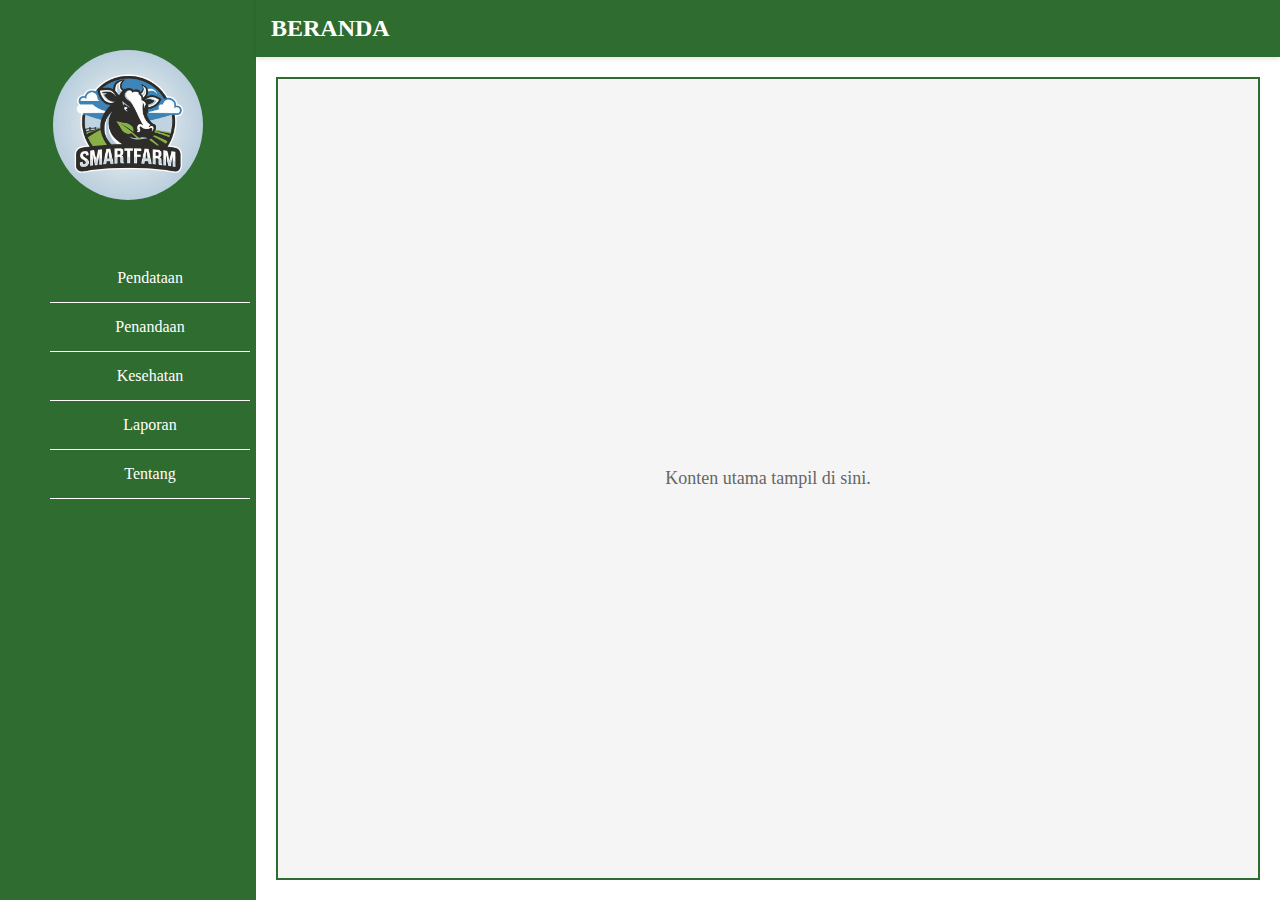
<file: beranda.html>
<!DOCTYPE html>
<html lang="en">
<head>
    <meta charset="UTF-8">
    <meta name="viewport" content="width=device-width, initial-scale=1.0">
    <title>Beranda</title>
    <style>
        *{
            margin: 0;
            padding: 0;
            box-sizing: border-box;
        }
         body {
            font-family: "Inknut Antiqua", serif;
            background-color: #ffffff;
        }

        .container {
            display: flex;
        }

        .sidebar {
            width: 20%;
            background-color: #2f6c2f;
            color: white;
            height: 100vh;
            padding-top: 20px;
            box-shadow: 2px 0 5px rgba(0, 0, 0, 0.1);
        }

        .sidebar .logo {
            text-align: center;
            margin-bottom: 20px;
        }

        .sidebar .logo img {
       
            width: 150px;
            height: 150px;
            border-radius: 50%;
            object-fit: cover;
            margin-bottom: 30px;
            margin-top: 30px;
        }
        

        .sidebar .menu {
            list-style: none;
            padding: 0;
            margin: 0;
        }

        .sidebar .menu li {
            margin-left: 50px;
            padding: 15px;
            text-align: center;
            border-bottom: 1px solid #ffffff; /* Garis di bawah menu */
            width: 200px;
            cursor: pointer;
        }

        .sidebar .menu li:hover {
            background-color: #3f7d3f;
        }

        .main-content {
            flex: 1;
            display: flex;
            flex-direction: column;
            background-color: white;
        }

        .header {
            background-color: #2f6c2f;
            color: white;
            padding: 15px;
            
            font-size: 24px;
            font-weight: bold;
            box-shadow: 0 2px 5px rgba(0, 0, 0, 0.1);
        }

        .content-box {
            flex: 1;
            margin: 20px;
            border: 2px solid #2f6c2f;
            background-color: #f5f5f5;
            padding: 20px;
            display: flex;
            align-items: center;
            justify-content: center;
        }

        .content-box p {
            color: #666;
            font-size: 18px;
        }
    </style>
</head>
<body>
    <div class="container">
        <!-- Sidebar -->
        <div class="sidebar">
            <div class="logo">
                <img src="img/icon.jpeg" alt="SmartFarm Icon">
            </div>
            <ul class="menu">
                <li>Pendataan</li>
                <li>Penandaan</li>
                <li>Kesehatan</li>
                <li>Laporan</li>
                <li>Tentang</li>
            </ul>
        </div>

        <!-- Main Content -->
        <div class="main-content">
            <!-- Header -->
            <div class="header">BERANDA</div>

            <!-- Content Box -->
            <div class="content-box">
                <p>Konten utama tampil di sini.</p>
            </div>
        </div>
    </div>
</body>
</html>
</file>
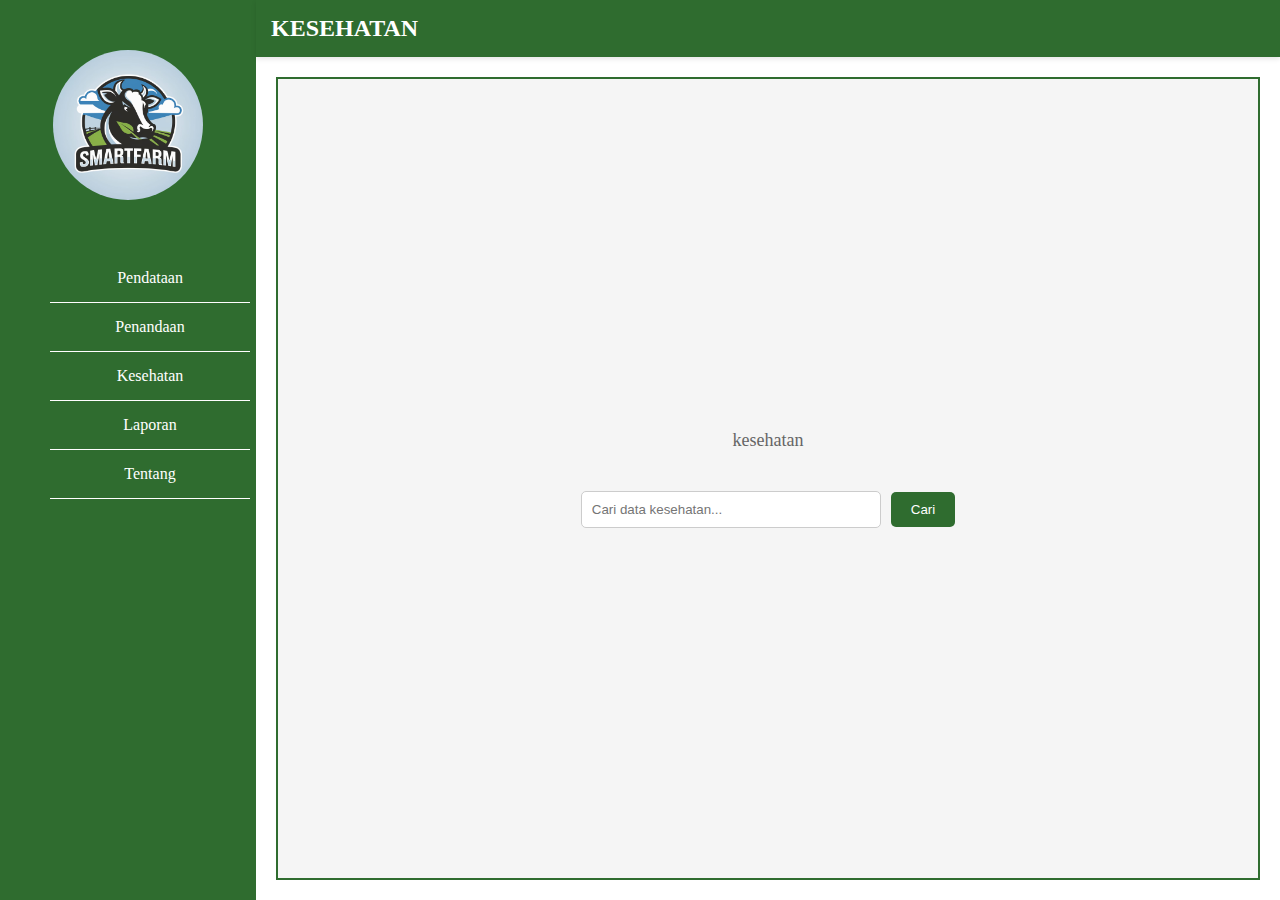
<file: kesehatan.html>
<!DOCTYPE html>
<html lang="en">
<head>
    <meta charset="UTF-8">
    <meta name="viewport" content="width=device-width, initial-scale=1.0">
    <title>Kesehatan</title>
    <style>
        * {
            margin: 0;
            padding: 0;
            box-sizing: border-box;
        }
        body {
            font-family: "Inknut Antiqua", serif;
            background-color: #ffffff;
        }

        .container {
            display: flex;
        }

        .sidebar {
            width: 20%;
            background-color: #2f6c2f;
            color: white;
            height: 100vh;
            padding-top: 20px;
            box-shadow: 2px 0 5px rgba(0, 0, 0, 0.1);
        }

        .sidebar .logo {
            text-align: center;
            margin-bottom: 20px;
        }

        .sidebar .logo img {
            width: 150px;
            height: 150px;
            border-radius: 50%;
            object-fit: cover;
            margin-bottom: 30px;
            margin-top: 30px;
        }

        .sidebar .menu {
            list-style: none;
            padding: 0;
            margin: 0;
        }

        .sidebar .menu li {
            margin-left: 50px;
            padding: 15px;
            text-align: center;
            border-bottom: 1px solid #ffffff;
            width: 200px;
            cursor: pointer;
        }

        .sidebar .menu li:hover {
            background-color: #3f7d3f;
        }

        .main-content {
            flex: 1;
            display: flex;
            flex-direction: column;
            background-color: white;
        }

        .header {
            background-color: #2f6c2f;
            color: white;
            padding: 15px;
            font-size: 24px;
            font-weight: bold;
            box-shadow: 0 2px 5px rgba(0, 0, 0, 0.1);
        }

        .content-box {
            flex: 1;
            margin: 20px;
            border: 2px solid #2f6c2f;
            background-color: #f5f5f5;
            padding: 20px;
            display: flex;
            flex-direction: column;
            align-items: center;
            justify-content: center;
        }

        .content-box p {
            color: #666;
            font-size: 18px;
            margin-bottom: 20px;
        }

        .search-container {
            display: flex;
            justify-content: center;
            align-items: center;
            margin-top: 20px;
        }

        .search-container input[type="text"] {
            width: 300px;
            padding: 10px;
            border: 1px solid #ccc;
            border-radius: 5px;
            margin-right: 10px;
        }

        .search-container button {
            padding: 10px 20px;
            background-color: #2f6c2f;
            color: white;
            border: none;
            border-radius: 5px;
            cursor: pointer;
        }

        .search-container button:hover {
            background-color: #3f7d3f;
        }
    </style>
</head>
<body>
    <div class="container">
        <!-- Sidebar -->
        <div class="sidebar">
            <div class="logo">
                <img src="img/icon.jpeg" alt="SmartFarm Icon">
            </div>
            <ul class="menu">
                <li>Pendataan</li>
                <li>Penandaan</li>
                <li>Kesehatan</li>
                <li>Laporan</li>
                <li>Tentang</li>
            </ul>
        </div>

        <!-- Main Content -->
        <div class="main-content">
            <!-- Header -->
            <div class="header">KESEHATAN</div>

            <!-- Content Box -->
            <div class="content-box">
                <p> kesehatan</p>
                <div class="search-container">
                    <input type="text" placeholder="Cari data kesehatan...">
                    <button>Cari</button>
                </div>
            </div>
        </div>
    </div>
</body>
</html>
</file>
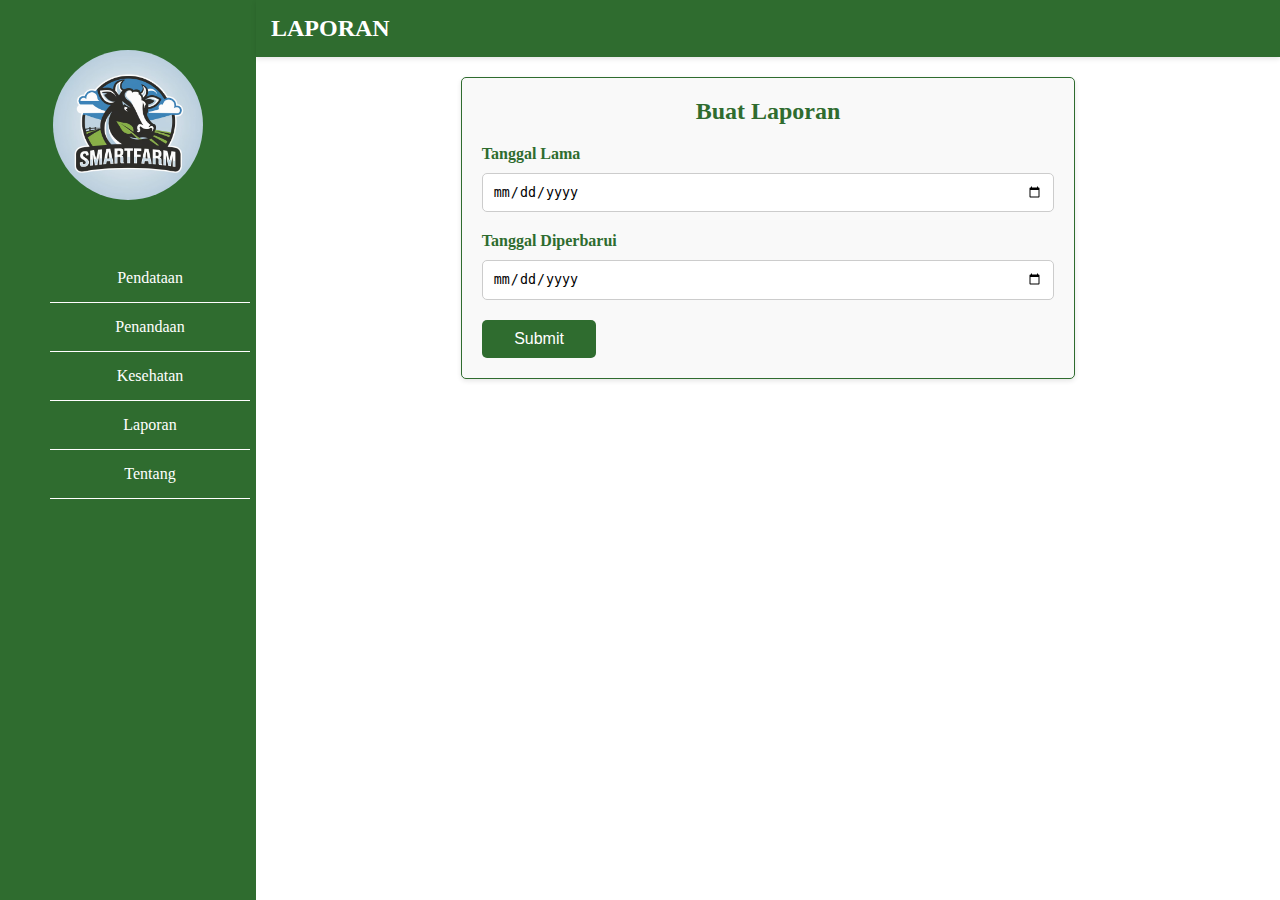
<file: laporan.html>
<!DOCTYPE html>
<html lang="en">
<head>
    <meta charset="UTF-8">
    <meta name="viewport" content="width=device-width, initial-scale=1.0">
    <title>Laporan</title>
    <style>
        * {
            margin: 0;
            padding: 0;
            box-sizing: border-box;
        }

        body {
            font-family: "Inknut Antiqua", serif;
            background-color: #ffffff;
        }

        .container {
            display: flex;
        }

        /* Sidebar dan Header (Tetap seperti aslinya) */
        .sidebar {
            width: 20%;
            background-color: #2f6c2f;
            color: white;
            height: 100vh;
            padding-top: 20px;
            box-shadow: 2px 0 5px rgba(0, 0, 0, 0.1);
        }

        .sidebar .logo {
            text-align: center;
            margin-bottom: 20px;
        }

        .sidebar .logo img {
            width: 150px;
            height: 150px;
            border-radius: 50%;
            object-fit: cover;
            margin-bottom: 30px;
            margin-top: 30px;
        }

        .sidebar .menu {
            list-style: none;
            padding: 0;
            margin: 0;
        }

        .sidebar .menu li {
            margin-left: 50px;
            padding: 15px;
            text-align: center;
            border-bottom: 1px solid #ffffff; /* Garis di bawah menu */
            width: 200px;
            cursor: pointer;
        }

        .sidebar .menu li:hover {
            background-color: #3f7d3f;
        }

        .main-content {
            flex: 1;
            display: flex;
            flex-direction: column;
            background-color: white;
        }

        .header {
            background-color: #2f6c2f;
            color: white;
            padding: 15px;
            font-size: 24px;
            font-weight: bold;
            box-shadow: 0 2px 5px rgba(0, 0, 0, 0.1);
        }

        /* Bagian Form Laporan */
        .form-container {
            margin: 20px auto;
            padding: 20px;
            border: 1px solid #2f6c2f;
            border-radius: 5px;
            background-color: #f9f9f9;
            width: 60%;
            box-shadow: 0 2px 5px rgba(0, 0, 0, 0.1);
        }

        .form-container h2 {
            text-align: center;
            color: #2f6c2f;
            margin-bottom: 20px;
        }

        .form-container label {
            display: block;
            margin-bottom: 10px;
            font-weight: bold;
            color: #2f6c2f;
        }

        .form-container input {
            width: 100%;
            padding: 10px;
            margin-bottom: 20px;
            border: 1px solid #ccc;
            border-radius: 5px;
        }

        .form-container button {
            width: 20%;
            padding: 10px;
            background-color: #2f6c2f;
            color: white;
            border: none;
            border-radius: 5px;
            font-size: 16px;
            cursor: pointer;
        }

        .form-container button:hover {
            background-color: #3f7d3f;
        }
    </style>
</head>
<body>
    <div class="container">
        <!-- Sidebar -->
        <div class="sidebar">
            <div class="logo">
                <img src="img/icon.jpeg" alt="SmartFarm Icon">
            </div>
            <ul class="menu">
                <li>Pendataan</li>
                <li>Penandaan</li>
                <li>Kesehatan</li>
                <li>Laporan</li>
                <li>Tentang</li>
            </ul>
        </div>

        <!-- Main Content -->
        <div class="main-content">
            <!-- Header -->
            <div class="header">LAPORAN</div>

            <!-- Form Laporan -->
            <div class="form-container">
                <h2>Buat Laporan</h2>
                <form>
                    <label for="tanggal-lama">Tanggal Lama</label>
                    <input type="date" id="tanggal-lama" name="tanggal-lama">

                    <label for="tanggal-baru">Tanggal Diperbarui</label>
                    <input type="date" id="tanggal-baru" name="tanggal-baru">

                    <button type="submit">Submit</button>
                </form>
            </div>
        </div>
    </div>
</body>
</html>
</file>
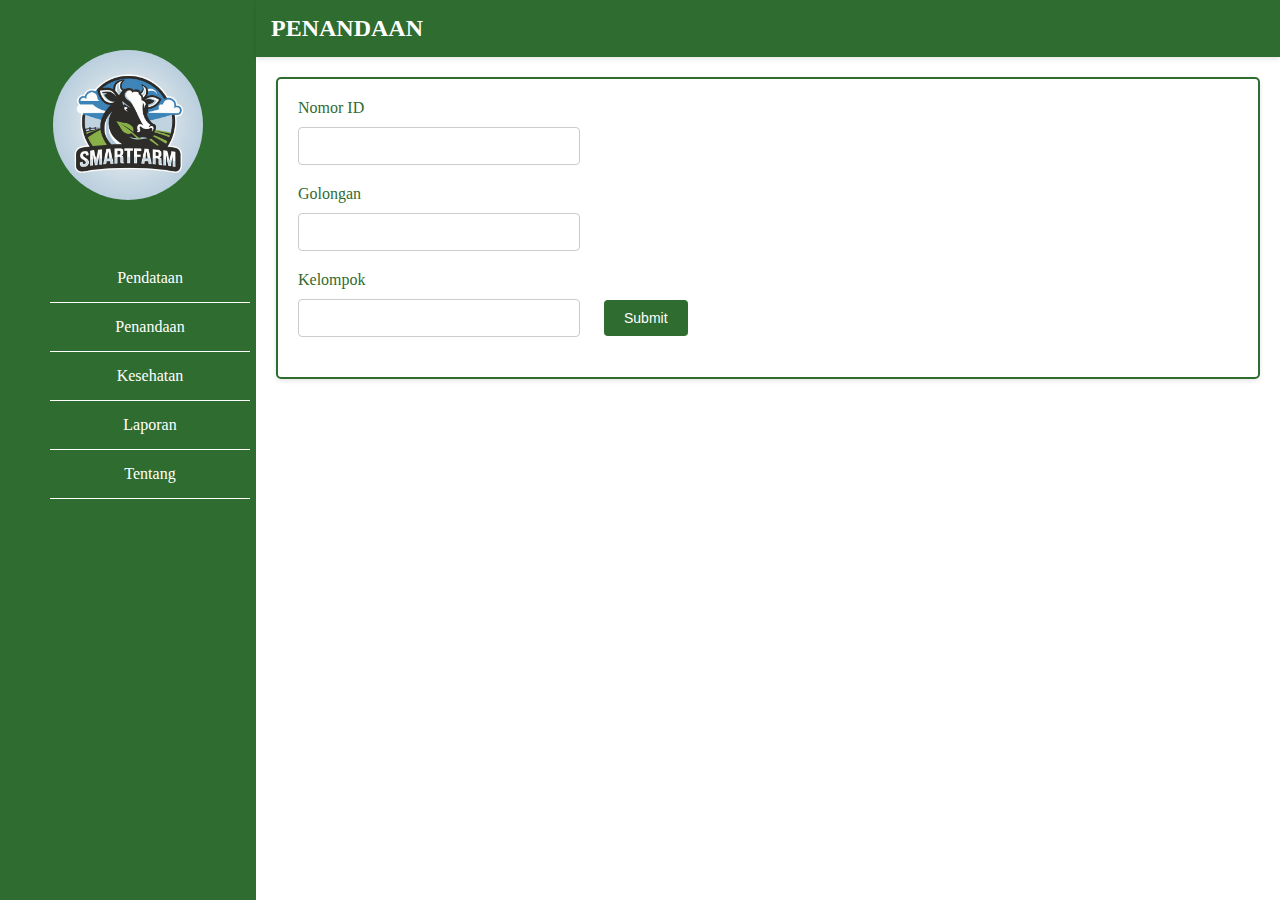
<file: penandaan.html>
<!DOCTYPE html>
<html lang="en">
<head>
    <meta charset="UTF-8">
    <meta name="viewport" content="width=device-width, initial-scale=1.0">
    <title>Penandaan</title>
    <style>
         *{
            margin: 0;
            padding: 0;
            box-sizing: border-box;
        }
         body {
            font-family: "Inknut Antiqua", serif;
            background-color: #ffffff;
        }

        .container {
            display: flex;
        }

        .sidebar {
            width: 20%;
            background-color: #2f6c2f;
            color: white;
            height: 100vh;
            padding-top: 20px;
            box-shadow: 2px 0 5px rgba(0, 0, 0, 0.1);
        }

        .sidebar .logo {
            text-align: center;
            margin-bottom: 20px;
        }

        .sidebar .logo img {
            width: 150px;
            height: 150px;
            border-radius: 50%;
            object-fit: cover;
            margin-bottom: 30px;
            margin-top: 30px;
        }

        .sidebar .menu {
            list-style: none;
            padding: 0;
            margin: 0;
        }

        .sidebar .menu li {
            margin-left: 50px;
            padding: 15px;
            text-align: center;
            border-bottom: 1px solid #ffffff; /* Garis di bawah menu */
            width: 200px;
            cursor: pointer;
        }

        .sidebar .menu li:hover {
            background-color: #3f7d3f;
        }

        .main-content {
            flex: 1;
            display: flex;
            flex-direction: column;
            background-color: white;
        }

        .header {
            background-color: #2f6c2f;
            color: white;
            padding: 15px;
            font-size: 24px;
            font-weight: bold;
            box-shadow: 0 2px 5px rgba(0, 0, 0, 0.1);
        }

        .form-container {
            margin: 20px;
            padding: 20px;
            border: 2px solid #2f6c2f;
            border-radius: 5px;
            background-color: #ffffff;
            box-shadow: 0 2px 5px rgba(0, 0, 0, 0.1);
        }

        .form-container label {
            display: block;
            margin-bottom: 10px;
            font-size: 16px;
            color: #2f6c2f;
        }

        .form-container input[type="text"] {
            width: 30%;
            padding: 10px;
            margin-bottom: 20px;
            border: 1px solid #cccccc;
            border-radius: 4px;
            font-size: 14px;
        }

        .form-container input[type="submit"] {
            background-color: #2f6c2f;
            color: white;
            padding: 10px 20px;
            border: none;
            border-radius: 4px;
            cursor: pointer;
            font-size: 14px;
            margin-left: 20px;
        }

        .form-container input[type="submit"]:hover {
            background-color: #3f7d3f;
        }
    </style>
</head>
<body>
    <div class="container">
        <!-- Sidebar -->
        <div class="sidebar">
            <div class="logo">
                <img src="img/icon.jpeg" alt="SmartFarm Icon">
            </div>
            <ul class="menu">
                <li>Pendataan</li>
                <li>Penandaan</li>
                <li>Kesehatan</li>
                <li>Laporan</li>
                <li>Tentang</li>
            </ul>
        </div>

        <!-- Main Content -->
        <div class="main-content">
            <!-- Header -->
            <div class="header">PENANDAAN</div>

            <!-- Form Container -->
            <div class="form-container">
                <form>
                    <label for="id">Nomor ID</label>
                    <input type="text" id="id" name="id">

                    <label for="golongan">Golongan</label>
                    <input type="text" id="golongan" name="golongan">

                    <label for="kelompok">Kelompok</label>
                    <input type="text" id="kelompok" name="kelompok">

                    <input type="submit" value="Submit">
                </form>
            </div>
        </div>
    </div>
</body>
</html>
</file>
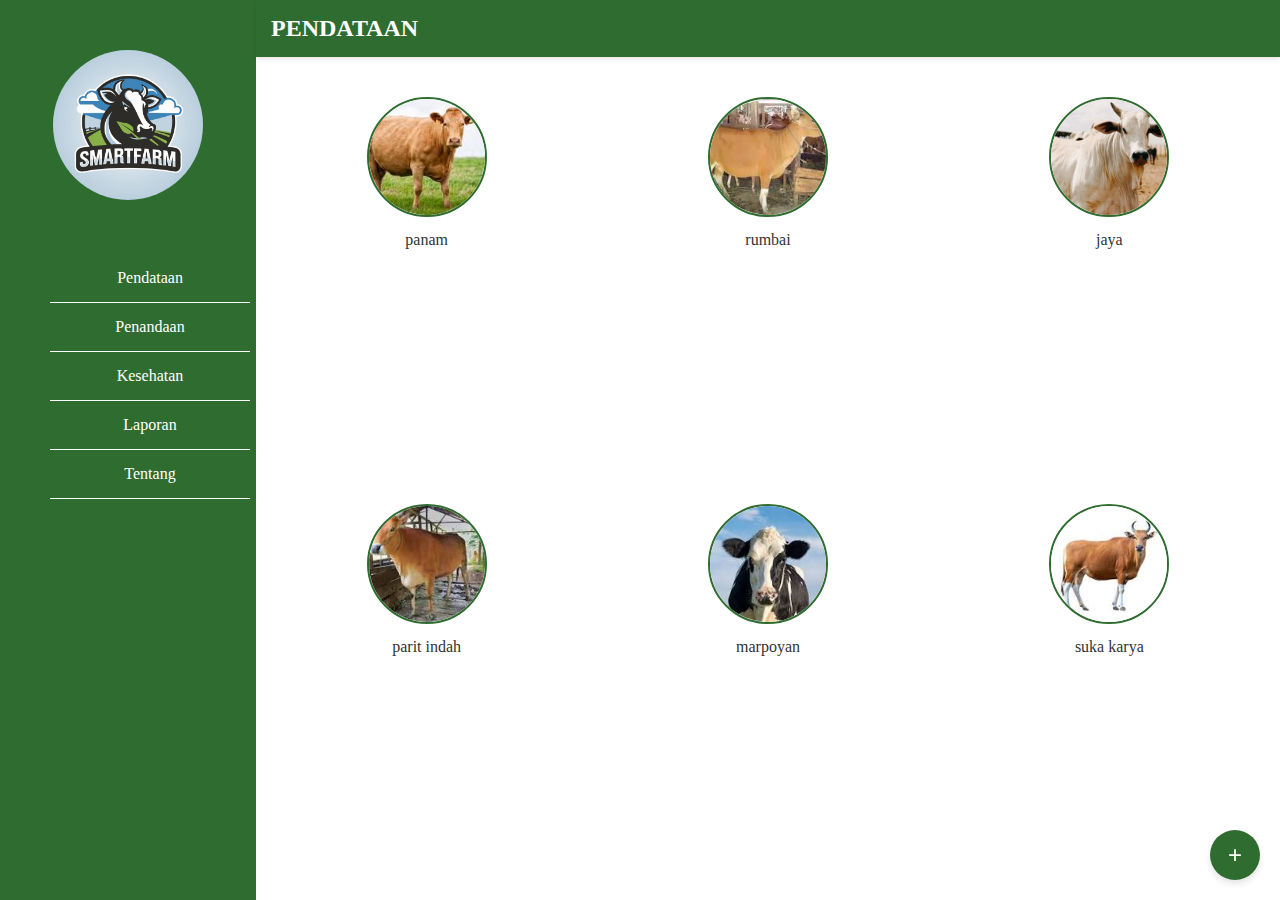
<file: pendataan1.html>
<!DOCTYPE html>
<html lang="en">
<head>
    <meta charset="UTF-8">
    <meta name="viewport" content="width=device-width, initial-scale=1.0">
    <title>Pendataan</title>
    <style>
        * {
            margin: 0;
            padding: 0;
            box-sizing: border-box;
        }

        body {
            font-family: "Inknut Antiqua", serif;
            background-color: #ffffff;
        }

        .container {
            display: flex;
        }

        .sidebar {
            width: 20%;
            background-color: #2f6c2f;
            color: white;
            height: 100vh;
            padding-top: 20px;
            box-shadow: 2px 0 5px rgba(0, 0, 0, 0.1);
        }

        .sidebar .logo {
            text-align: center;
            margin-bottom: 20px;
        }

        .sidebar .logo img {
            width: 150px;
            height: 150px;
            border-radius: 50%;
            object-fit: cover;
            margin-bottom: 30px;
            margin-top: 30px;
        }

        .sidebar .menu {
            list-style: none;
            padding: 0;
            margin: 0;
        }

        .sidebar .menu li {
            margin-left: 50px;
            padding: 15px;
            text-align: center;
            border-bottom: 1px solid #ffffff; /* Garis di bawah menu */
            width: 200px;
            cursor: pointer;
        }

        .sidebar .menu li:hover {
            background-color: #3f7d3f;
        }

        .main-content {
            flex: 1;
            display: flex;
            flex-direction: column;
            background-color: white;
        }

        .header {
            background-color: #2f6c2f;
            color: white;
            padding: 15px;
            font-size: 24px;
            font-weight: bold;
            box-shadow: 0 2px 5px rgba(0, 0, 0, 0.1);
          
        }

    .content-box {
    flex: 1;
    margin-top: 30px;
    display: grid;
    grid-template-columns: repeat(3, 1fr);
    
}

.grid-container {
            display: grid;
            grid-template-columns: repeat(3, 1fr);
            gap: 30px;
            justify-items: center;
            margin-top: 20px;
        }

        .grid-item {
            text-align: center;
        }

        .grid-item img {
            width: 120px;
            height: 120px;
            border-radius: 50%; /* Membuat gambar berbentuk lingkaran */
            object-fit: cover;
            border: 2px solid #000000; /* Garis hitam di tepi gambar */
        }

        .grid-item p {
            margin-top: 10px;
            font-size: 16px;
            color: #333333;
        }

/* Tombol Plus di Kanan Bawah */
.add-btn {
    position: fixed; 
    bottom: 20px; 
    right: 20px;
    width: 50px;
    height: 50px;
    background-color: #2f6c2f; 
    color: white;
    font-size: 24px;
    border: none;
    border-radius: 50%; 
    cursor: pointer;
    box-shadow: 0 4px 6px rgba(0, 0, 0, 0.1);
    transition: transform 0.2s ease;
}

.add-btn:hover {
    background-color: #3f7d3f;
    transform: scale(1.1); /* Efek membesar saat hover */
}


        .content-box .grid-item {
            text-align: center;
            padding: 10px;
        }

        .content-box .grid-item img {
            width: 120px;
            height: 120px;
            border-radius: 50%;
            object-fit: cover;
            border: 2px solid #2f6c2f;
        }

        .content-box .grid-item p {
            margin-top: 10px;
            font-size: 16px;
            color: #333;
        }
    </style>
</head>
<body>
    <div class="container">
        <!-- Sidebar -->
        <div class="sidebar">
            <div class="logo">
                <img src="img/icon.jpeg" alt="SmartFarm Icon">
            </div>
            <ul class="menu">
                <li>Pendataan</li>
                <li>Penandaan</li>
                <li>Kesehatan</li>
                <li>Laporan</li>
                <li>Tentang</li>
            </ul>
        </div>

        <!-- Main Content -->
        <div class="main-content">
            <!-- Header -->
            <div class="header">PENDATAAN</div>

            <!-- Content Box -->
            <div class="content-box">
                <div class="grid-item">
                    <img src="img/panam.jpg" alt="Panam">
                    <p>panam</p>
                </div>
                <div class="grid-item">
                    <img src="img/rumbai.jpg" alt="Rumbai">
                    <p>rumbai</p>
                </div>
                <div class="grid-item">
                    <img src="img/jaya.webp" alt="Jaya">
                    <p>jaya</p>
                </div>
                <div class="grid-item">
                    <img src="img/paritindah.jpeg" alt="Parit Indah">
                    <p>parit indah</p>
                </div>
                <div class="grid-item">
                    <img src="img/marpoyan.jpeg" alt="Marpoyan">
                    <p>marpoyan</p>
                </div>
                <div class="grid-item">
                    <img src="img/sukakarya.jpeg" alt="Suka Karya">
                    <p>suka karya</p>
                </div>
                <button class="add-btn">+</button>
            </div>
        </div>
    </div>
</body>
</html>
</file>
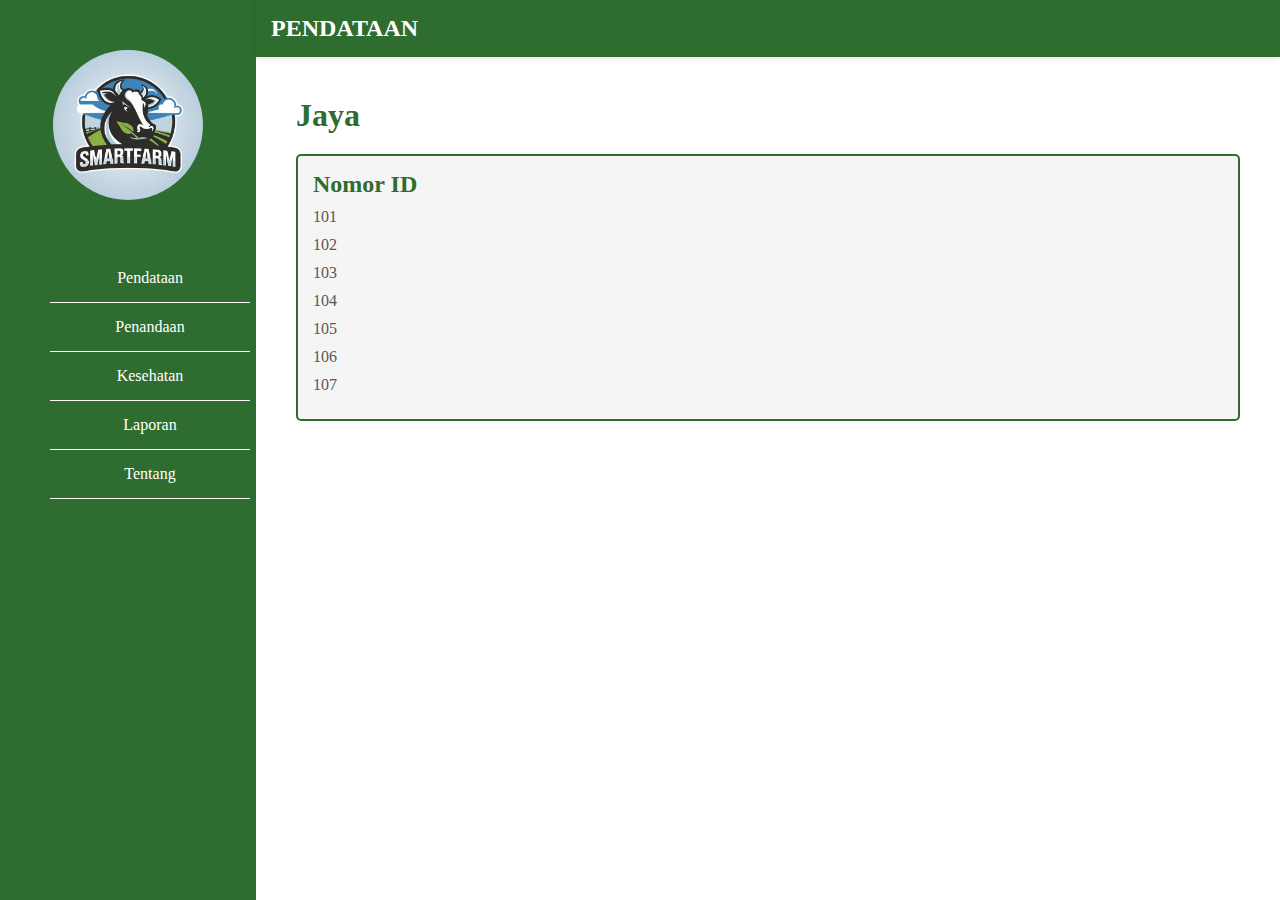
<file: pendataan2.html>
<!DOCTYPE html>
<html lang="en">
<head>
    <meta charset="UTF-8">
    <meta name="viewport" content="width=device-width, initial-scale=1.0">
    <title>Pendataan</title>
    <style>
        * {
            margin: 0;
            padding: 0;
            box-sizing: border-box;
        }

        body {
            font-family: "Inknut Antiqua", serif;
            background-color: #ffffff;
        }

        .container {
            display: flex;
        }

        .sidebar {
            width: 20%;
            background-color: #2f6c2f;
            color: white;
            height: 100vh;
            padding-top: 20px;
            box-shadow: 2px 0 5px rgba(0, 0, 0, 0.1);
        }

        .sidebar .logo {
            text-align: center;
            margin-bottom: 20px;
        }

        .sidebar .logo img {
            width: 150px;
            height: 150px;
            border-radius: 50%;
            object-fit: cover;
            margin-bottom: 30px;
            margin-top: 30px;
        }

        .sidebar .menu {
            list-style: none;
            padding: 0;
            margin: 0;
        }

        .sidebar .menu li {
            margin-left: 50px;
            padding: 15px;
            text-align: center;
            border-bottom: 1px solid #ffffff;
            width: 200px;
            cursor: pointer;
        }

        .sidebar .menu li:hover {
            background-color: #3f7d3f;
        }

        .main-content {
            flex: 1;
            display: flex;
            flex-direction: column;
            background-color: white;
        }

        .header {
            background-color: #2f6c2f;
            color: white;
            padding: 15px;
            font-size: 24px;
            font-weight: bold;
            box-shadow: 0 2px 5px rgba(0, 0, 0, 0.1);
        }

        .content {
            margin: 20px;
            padding: 20px;
        }

        .content h1 {
            color: #2f6c2f;
            margin-bottom: 20px;
        }

        .content .description {
            background-color: #f5f5f5;
            padding: 15px;
            border: 2px solid #2f6c2f;
            border-radius: 5px;
        }

        .content .description h2 {
            margin-bottom: 10px;
            color: #2f6c2f;
        }

        .content .description p {
            font-size: 16px;
            color: #555;
            margin: 10px 0;
        }
    </style>
</head>
<body>
    <div class="container">
        <!-- Sidebar -->
        <div class="sidebar">
            <div class="logo">
                <img src="img/icon.jpeg" alt="SmartFarm Icon">
            </div>
            <ul class="menu">
                <li>Pendataan</li>
                <li>Penandaan</li>
                <li>Kesehatan</li>
                <li>Laporan</li>
                <li>Tentang</li>
            </ul>
        </div>

        <!-- Main Content -->
        <div class="main-content">
            <!-- Header -->
            <div class="header">PENDATAAN</div>

            <!-- Content -->
            <div class="content">
                <h1>Jaya</h1>
                <div class="description">
                    <h2>Nomor ID</h2>
                    <p>101</p>
                    <p>102</p>
                    <p>103</p>
                    <p>104</p>
                    <p>105</p>
                    <p>106</p>
                    <p>107</p>
                </div>
            </div>
        </div>
    </div>
</body>
</html>
</file>
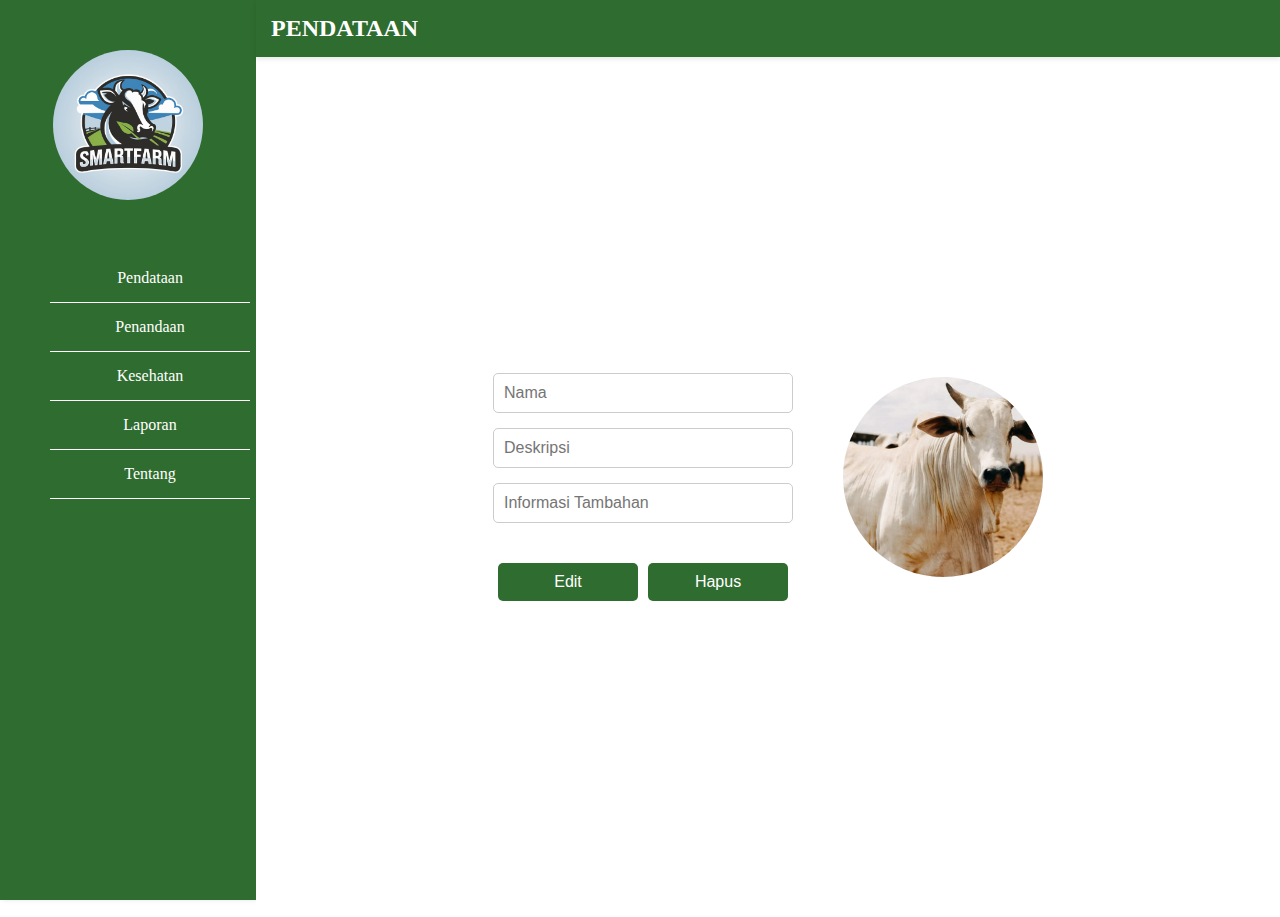
<file: pendataan3.html>
<!DOCTYPE html>
<html lang="en">
<head>
    <meta charset="UTF-8">
    <meta name="viewport" content="width=device-width, initial-scale=1.0">
    <title>Pendataan</title>
    <style>
        * {
            margin: 0;
            padding: 0;
            box-sizing: border-box;
        }

        body {
            font-family: "Inknut Antiqua", serif;
            background-color: #ffffff;
        }

        .container {
            display: flex;
        }

        .sidebar {
            width: 20%;
            background-color: #2f6c2f;
            color: white;
            height: 100vh;
            padding-top: 20px;
            box-shadow: 2px 0 5px rgba(0, 0, 0, 0.1);
        }

        .sidebar .logo {
            text-align: center;
            margin-bottom: 20px;
        }

        .sidebar .logo img {
            width: 150px;
            height: 150px;
            border-radius: 50%;
            object-fit: cover;
            margin-bottom: 30px;
            margin-top: 30px;
        }

        .sidebar .menu {
            list-style: none;
            padding: 0;
            margin: 0;
        }

        .sidebar .menu li {
            margin-left: 50px;
            padding: 15px;
            text-align: center;
            border-bottom: 1px solid #ffffff;
            width: 200px;
            cursor: pointer;
        }

        .sidebar .menu li:hover {
            background-color: #3f7d3f;
        }

        .main-content {
            flex: 1;
            display: flex;
            flex-direction: column;
            background-color: white;
        }

        .header {
            background-color: #2f6c2f;
            color: white;
            padding: 15px;
            font-size: 24px;
            font-weight: bold;
            box-shadow: 0 2px 5px rgba(0, 0, 0, 0.1);
        }

        .content {
            margin: 20px;
            display: flex;
            justify-content: center;
            align-items: center; /* Membawa konten ke tengah secara vertikal */
            height: calc(100vh - 80px); /* Memastikan area tengah sesuai layar */
            gap: 50px;
        }

        .form-section {
            width: 300px;
            display: flex;
            flex-direction: column;
            align-items: flex-start;
        }

        .form-group {
            display: flex;
            flex-direction: column;
            gap: 15px;
            margin-bottom: 20px;
            width: 100%;
        }

        .form-group input {
            width: 100%;
            padding: 10px;
            font-size: 16px;
            border: 1px solid #ccc;
            border-radius: 5px;
        }

        .button-group {
            margin-top: 20px;
            width: 100%;
            display: flex;
            justify-content: space-between;
        }

        .button-group button {
            padding: 10px 20px;
            font-size: 16px;
            color: white;
            background-color: #2f6c2f;
            border: none;
            border-radius: 5px;
            cursor: pointer;
            flex: 1;
            margin: 0 5px;
        }

        .button-group button:hover {
            background-color: #3f7d3f;
        }

        .image-section {
            display: flex;
            flex-direction: column;
            align-items: center;
        }

        .image-section img {
            width: 200px;
            height: 200px;
            border-radius: 50%;
            margin-bottom: 20px;
        }
    </style>
</head>
<body>
    <div class="container">
        <!-- Sidebar -->
        <div class="sidebar">
            <div class="logo">
                <img src="img/icon.jpeg" alt="SmartFarm Icon">
            </div>
            <ul class="menu">
                <li>Pendataan</li>
                <li>Penandaan</li>
                <li>Kesehatan</li>
                <li>Laporan</li>
                <li>Tentang</li>
            </ul>
        </div>

        <!-- Main Content -->
        <div class="main-content">
            <!-- Header -->
            <div class="header">PENDATAAN</div>

            <!-- Content -->
            <div class="content">
                <!-- Form Section -->
                <div class="form-section">
                    <div class="form-group">
                        <input type="text" placeholder="Nama">
                        <input type="text" placeholder="Deskripsi">
                        <input type="text" placeholder="Informasi Tambahan">
                    </div>
                    <!-- Tombol -->
                    <div class="button-group">
                        <button>Edit</button>
                        <button>Hapus</button>
                    </div>
                </div>

                <!-- Foto Sapi -->
                <div class="image-section">
                    <img src="img/jaya.webp" alt="Cow">
                </div>
            </div>
        </div>
    </div>
</body>
</html>
</file>
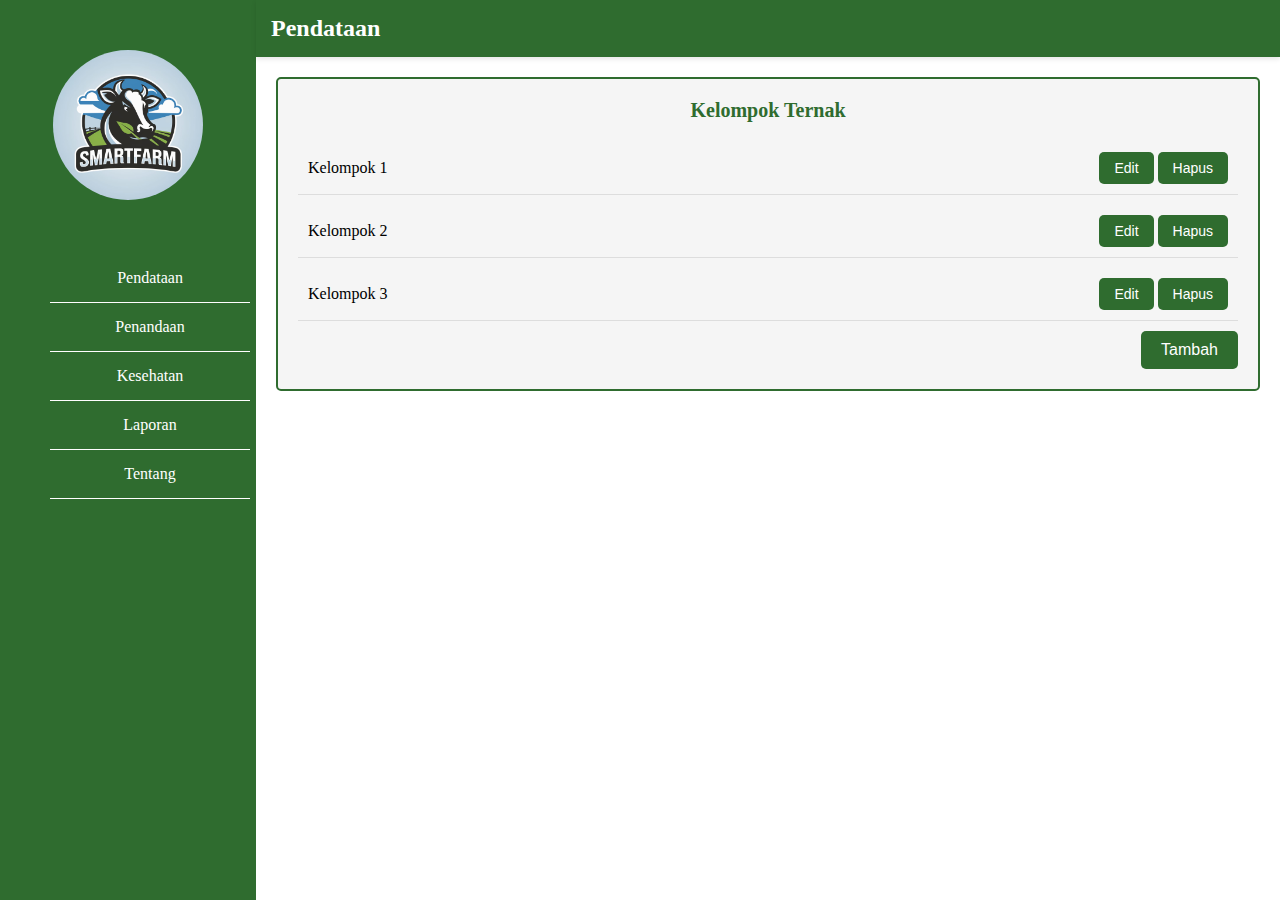
<file: pendataan4.html>
<!DOCTYPE html>
<html lang="en">
<head>
    <meta charset="UTF-8">
    <meta name="viewport" content="width=device-width, initial-scale=1.0">
    <title>Pendataan</title>
    <style>
        * {
            margin: 0;
            padding: 0;
            box-sizing: border-box;
        }

        body {
            font-family: "Inknut Antiqua", serif;
            background-color: #ffffff;
        }

        .container {
            display: flex;
        }

        /* Sidebar Styles */
        .sidebar {
            width: 20%;
            background-color: #2f6c2f;
            color: white;
            height: 100vh;
            padding-top: 20px;
            box-shadow: 2px 0 5px rgba(0, 0, 0, 0.1);
        }

        .sidebar .logo {
            text-align: center;
            margin-bottom: 20px;
        }

        .sidebar .logo img {
            width: 150px;
            height: 150px;
            border-radius: 50%;
            object-fit: cover;
            margin-bottom: 30px;
            margin-top: 30px;
        }

        .sidebar .menu {
            list-style: none;
            padding: 0;
            margin: 0;
        }

        .sidebar .menu li {
            margin-left: 50px;
            padding: 15px;
            text-align: center;
            border-bottom: 1px solid #ffffff;
            width: 200px;
            cursor: pointer;
        }

        .sidebar .menu li:hover {
            background-color: #3f7d3f;
        }

        /* Main Content Styles */
        .main-content {
            flex: 1;
            display: flex;
            flex-direction: column;
            background-color: white;
        }

        .header {
            background-color: #2f6c2f;
            color: white;
            padding: 15px;
            font-size: 24px;
            font-weight: bold;
            box-shadow: 0 2px 5px rgba(0, 0, 0, 0.1);
        }

        .content-box {
            margin: 20px;
            padding: 20px;
            border: 2px solid #2f6c2f;
            background-color: #f5f5f5;
            border-radius: 5px;
        }

        .content-box h2 {
            text-align: center;
            margin-bottom: 20px;
            color: #2f6c2f;
            font-size: 20px;
        }

        .table-container {
            display: flex;
            flex-direction: column;
            gap: 10px;
        }

        .table-row {
            display: flex;
            justify-content: space-between;
            align-items: center;
            padding: 10px;
            border-bottom: 1px solid #ddd;
        }

        .cell {
            flex: 1;
            text-align: left;
        }

        .cell:last-child {
            text-align: right;
        }

        /* Button Styles */
        .edit-button, .delete-button {
            background-color: #2f6c2f;
            color: white;
            border: none;
            padding: 8px 15px;
            border-radius: 5px;
            font-size: 14px;
            cursor: pointer;
        }

        .edit-button:hover {
            background-color: #3f7d3f;
        }

        .delete-button:hover {
            background-color: #e53935;
        }

        .add-button-container {
            text-align: right;
        }

        .add-button {
            background-color: #2f6c2f;
            color: white;
            border: none;
            padding: 10px 20px;
            border-radius: 5px;
            font-size: 16px;
            margin-top: 10px;
            cursor: pointer;
        }

        .add-button:hover {
            background-color: #3f7d3f;
        }
    </style>
</head>
<body>
    <div class="container">
        <!-- Sidebar -->
        <div class="sidebar">
            <div class="logo">
                <img src="img/icon.jpeg" alt="SmartFarm Icon">
            </div>
            <ul class="menu">
                <li>Pendataan</li>
                <li>Penandaan</li>
                <li>Kesehatan</li>
                <li>Laporan</li>
                <li>Tentang</li>
            </ul>
        </div>

        <!-- Main Content -->
        <div class="main-content">
            <!-- Header -->
            <div class="header">Pendataan</div>

            <!-- Content Box -->
            <div class="content-box">
                <h2>Kelompok Ternak</h2>
                <div class="table-container">
                    <!-- Row 1 -->
                    <div class="table-row">
                        <div class="cell">Kelompok 1</div>
                        <div class="cell">
                            <button class="edit-button">Edit</button>
                            <button class="delete-button">Hapus</button>
                        </div>
                    </div>
                    <!-- Row 2 -->
                    <div class="table-row">
                        <div class="cell">Kelompok 2</div>
                        <div class="cell">
                            <button class="edit-button">Edit</button>
                            <button class="delete-button">Hapus</button>
                        </div>
                    </div>
                    <!-- Row 3 -->
                    <div class="table-row">
                        <div class="cell">Kelompok 3</div>
                        <div class="cell">
                            <button class="edit-button">Edit</button>
                            <button class="delete-button">Hapus</button>
                        </div>
                    </div>
                </div>
                <!-- Add Button -->
                <div class="add-button-container">
                    <button class="add-button">Tambah</button>
                </div>
            </div>
        </div>
    </div>
</body>
</html>
</file>
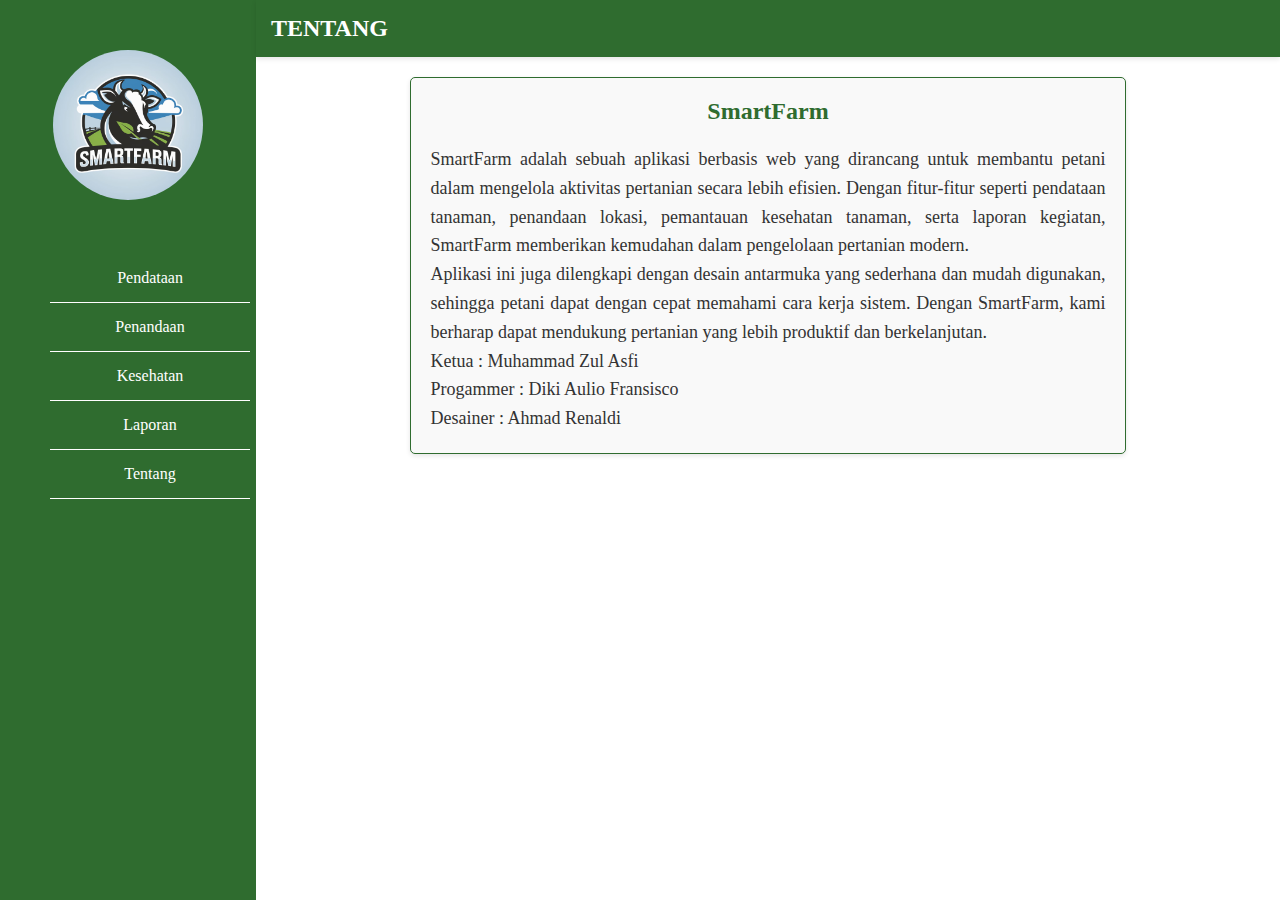
<file: tentang.html>
<!DOCTYPE html>
<html lang="en">
<head>
    <meta charset="UTF-8">
    <meta name="viewport" content="width=device-width, initial-scale=1.0">
    <title>Tentang Web Ini</title>
    <style>
        * {
            margin: 0;
            padding: 0;
            box-sizing: border-box;
        }

        body {
            font-family: "Inknut Antiqua", serif;
            background-color: #ffffff;
        }

        .container {
            display: flex;
        }

        /* Sidebar dan Header (Tetap seperti aslinya) */
        .sidebar {
            width: 20%;
            background-color: #2f6c2f;
            color: white;
            height: 100vh;
            padding-top: 20px;
            box-shadow: 2px 0 5px rgba(0, 0, 0, 0.1);
        }

        .sidebar .logo {
            text-align: center;
            margin-bottom: 20px;
        }

        .sidebar .logo img {
            width: 150px;
            height: 150px;
            border-radius: 50%;
            object-fit: cover;
            margin-bottom: 30px;
            margin-top: 30px;
        }

        .sidebar .menu {
            list-style: none;
            padding: 0;
            margin: 0;
        }

        .sidebar .menu li {
            margin-left: 50px;
            padding: 15px;
            text-align: center;
            border-bottom: 1px solid #ffffff; /* Garis di bawah menu */
            width: 200px;
            cursor: pointer;
        }

        .sidebar .menu li:hover {
            background-color: #3f7d3f;
        }

        .main-content {
            flex: 1;
            display: flex;
            flex-direction: column;
            background-color: white;
        }

        .header {
            background-color: #2f6c2f;
            color: white;
            padding: 15px;
            font-size: 24px;
            font-weight: bold;
            box-shadow: 0 2px 5px rgba(0, 0, 0, 0.1);
        }

        /* Bagian Konten Tentang */
        .about-container {
            margin: 20px auto;
            padding: 20px;
            border: 1px solid #2f6c2f;
            border-radius: 5px;
            background-color: #f9f9f9;
            width: 70%;
            box-shadow: 0 2px 5px rgba(0, 0, 0, 0.1);
        }

        .about-container h2 {
            text-align: center;
            color: #2f6c2f;
            margin-bottom: 20px;
        }

        .about-container p {
            font-size: 18px;
            line-height: 1.6;
            color: #333;
            text-align: justify;
        }
    </style>
</head>
<body>
    <div class="container">
        <!-- Sidebar -->
        <div class="sidebar">
            <div class="logo">
                <img src="img/icon.jpeg" alt="SmartFarm Icon">
            </div>
            <ul class="menu">
                <li>Pendataan</li>
                <li>Penandaan</li>
                <li>Kesehatan</li>
                <li>Laporan</li>
                <li>Tentang</li>
            </ul>
        </div>

        <!-- Main Content -->
        <div class="main-content">
            <!-- Header -->
            <div class="header">TENTANG</div>

            <!-- Konten Tentang -->
            <div class="about-container">
                <h2>SmartFarm</h2>
                <p>
                    SmartFarm adalah sebuah aplikasi berbasis web yang dirancang untuk membantu petani
                    dalam mengelola aktivitas pertanian secara lebih efisien. Dengan fitur-fitur seperti 
                    pendataan tanaman, penandaan lokasi, pemantauan kesehatan tanaman, serta laporan kegiatan, 
                    SmartFarm memberikan kemudahan dalam pengelolaan pertanian modern.
                </p>
                <p>
                    Aplikasi ini juga dilengkapi dengan desain antarmuka yang sederhana dan mudah digunakan, 
                    sehingga petani dapat dengan cepat memahami cara kerja sistem. Dengan SmartFarm, 
                    kami berharap dapat mendukung pertanian yang lebih produktif dan berkelanjutan.
                </p>
                <p>
                    
                </p>
                <p>
                    Ketua : Muhammad Zul Asfi
                </p>
                <p>
                    Progammer : Diki Aulio Fransisco
                </p>
                <p>
                    Desainer : Ahmad Renaldi
                </p>
            </div>
        </div>
    </div>
</body>
</html>
</file>
